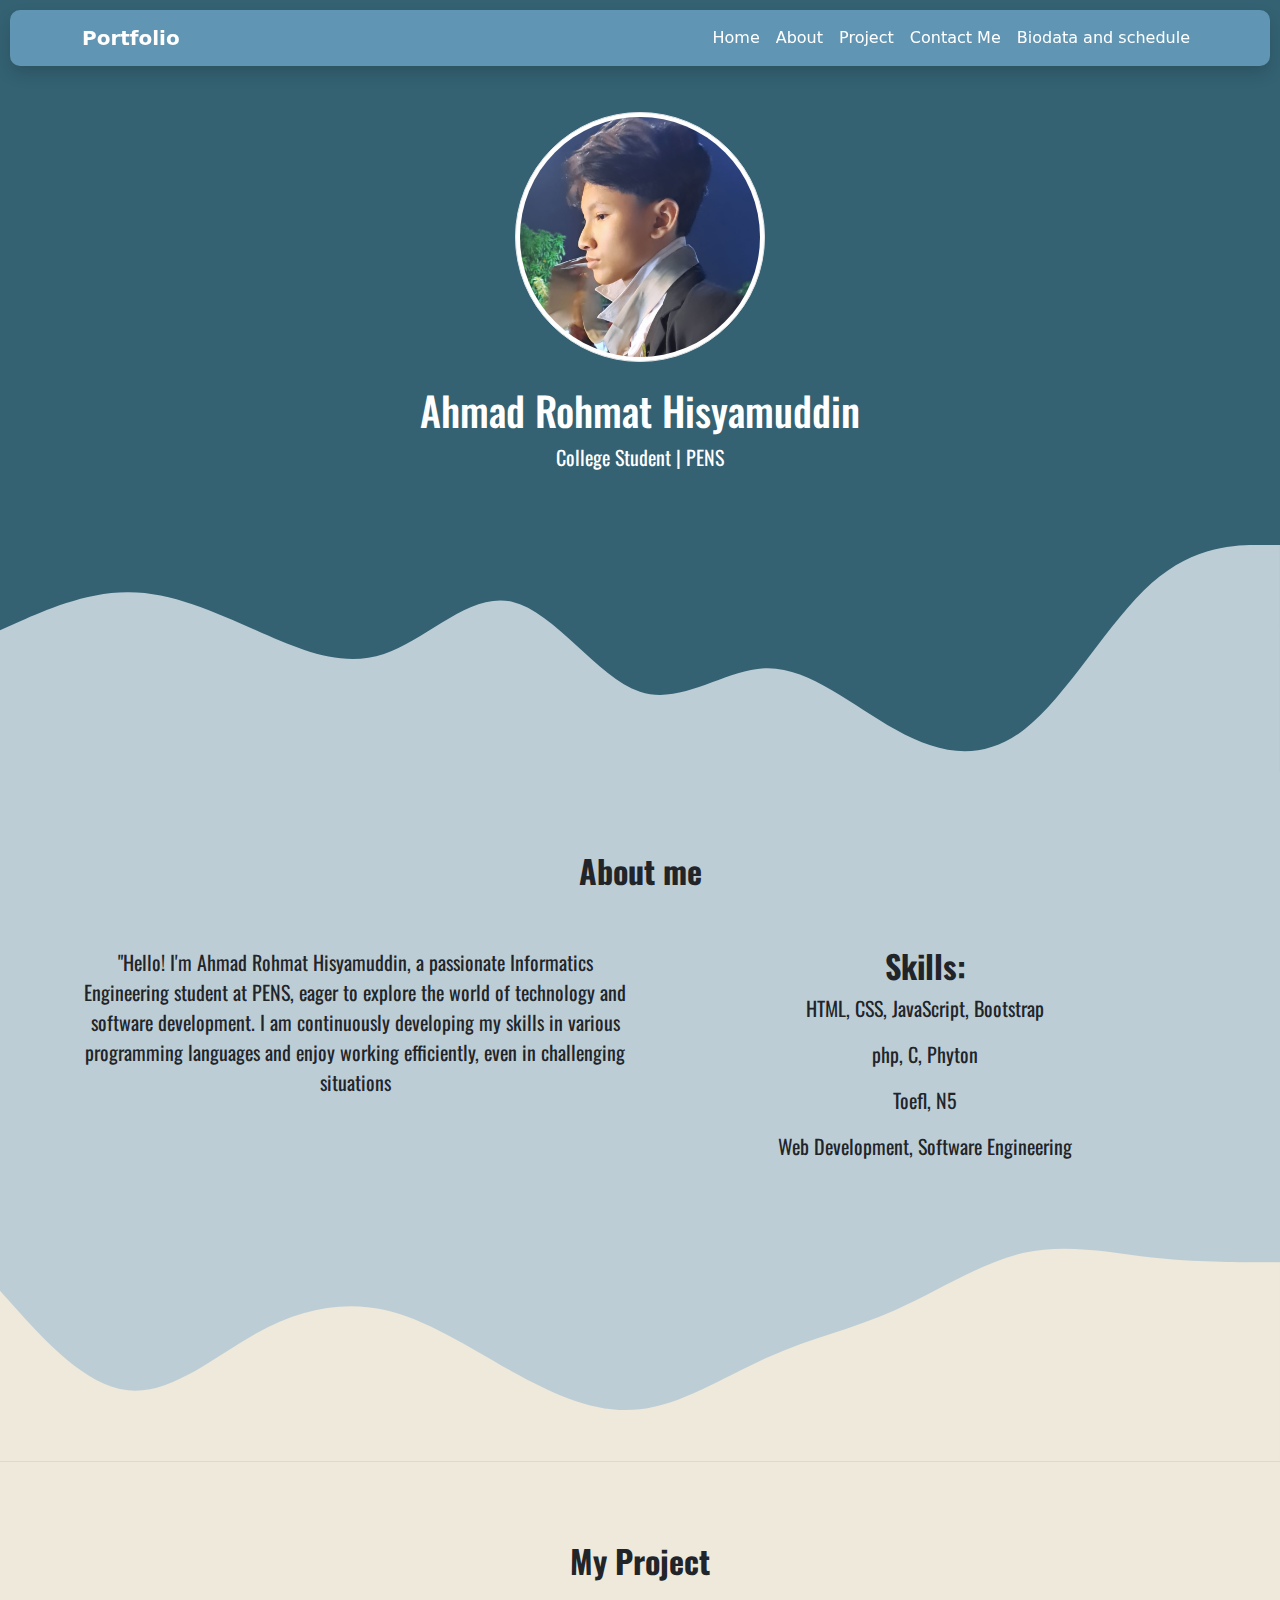
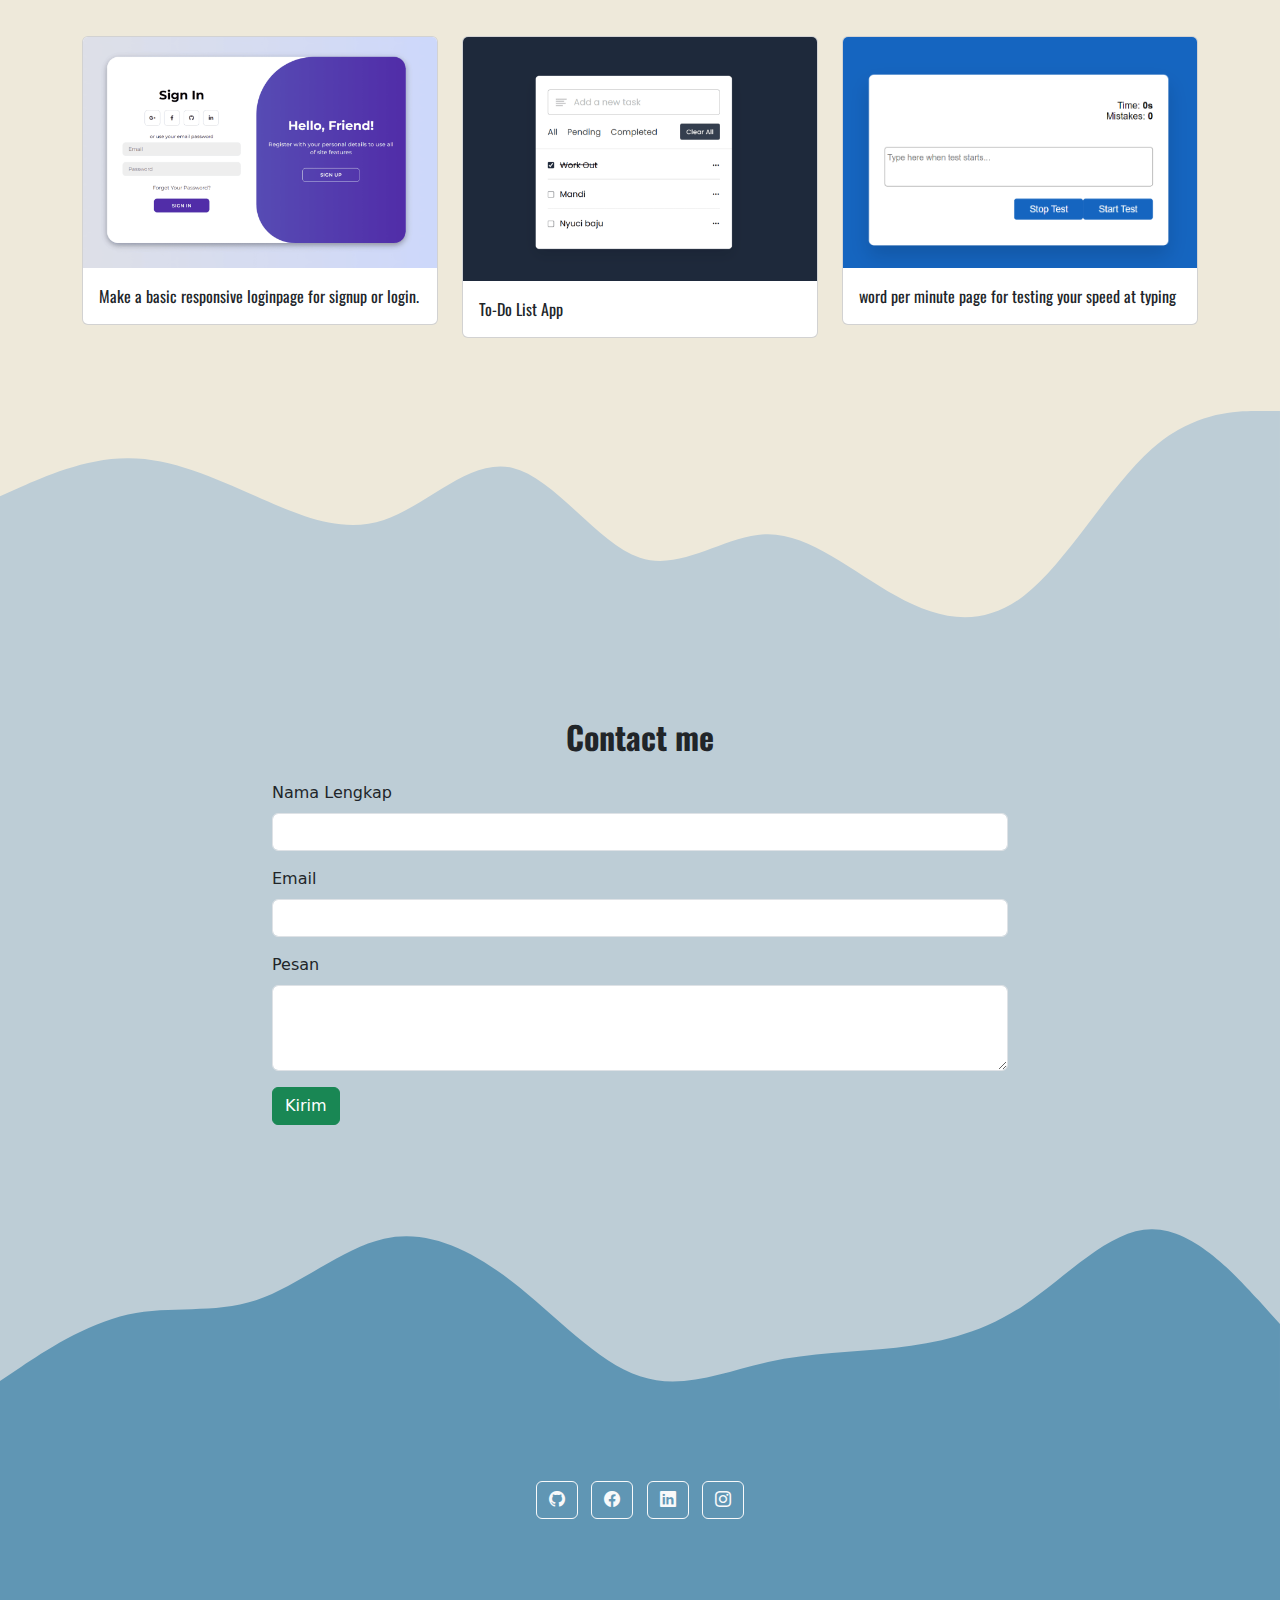
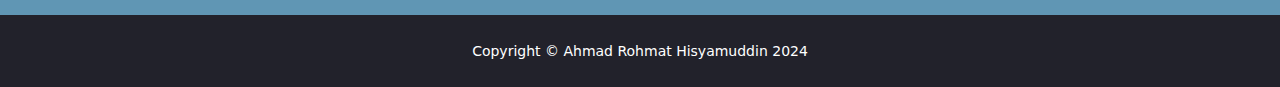
<file: index.html>
<!DOCTYPE html>
<html lang="en">
  <head>
    <meta charset="utf-8" />
    <meta name="viewport" content="width=device-width, initial-scale=1" />
    <title>My Portofolio | Ahmad Rohmat Hisyamuddin</title>
    <link href="https://cdn.jsdelivr.net/npm/bootstrap@5.3.3/dist/css/bootstrap.min.css" rel="stylesheet" integrity="sha384-QWTKZyjpPEjISv5WaRU9OFeRpok6YctnYmDr5pNlyT2bRjXh0JMhjY6hW+ALEwIH" crossorigin="anonymous" />
    <link rel="stylesheet" href="styles.css" />
    <link rel="stylesheet" href="https://cdn.jsdelivr.net/npm/bootstrap-icons@1.11.3/font/bootstrap-icons.min.css" />
    <link rel="preconnect" href="https://fonts.googleapis.com" />
    <link rel="preconnect" href="https://fonts.gstatic.com" crossorigin />
    <link href="https://fonts.googleapis.com/css2?family=Oswald:wght@200..700&display=swap" rel="stylesheet" />
  </head>
  <body id="home">
    <!-- Navbar -->
    <nav class="navbar navbar-expand-lg shadow fixed-top" style="background-color: #6096b4">
      <div class="container">
        <a class="navbar-brand text-white" href="#"><strong>Portfolio</strong></a>
        <button class="navbar-toggler" type="button" data-bs-toggle="collapse" data-bs-target="#navbarNav" aria-controls="navbarNav" aria-expanded="false" aria-label="Toggle navigation">
          <span class="navbar-toggler-icon"></span>
        </button>
        <div class="collapse navbar-collapse" id="navbarNav">
          <ul class="navbar-nav ms-auto">
            <li class="nav-item">
              <a class="nav-link active text-white" aria-current="page" href="#">Home</a>
            </li>
            <li class="nav-item">
              <a class="nav-link text-white" href="#about">About</a>
            </li>
            <li class="nav-item">
              <a class="nav-link text-white" href="#project">Project</a>
            </li>
            <li class="nav-item">
              <a class="nav-link text-white" href="#contact">Contact Me</a>
            </li>
            <li class="nav-item">
              <a class="nav-link text-white" href="biodata.html">Biodata and schedule</a>
            </li>
          </ul>
        </div>
      </div>
    </nav>
    <!-- Akhir Navbar -->

    <!-- Jumbotron -->

    <section class="jumbotron text-center">
      <img src="img/kece2.jpg" alt="Hisyam" width="250" class="rounded-circle img-thumbnail" />
      <h1 class="display text-white mt-4">Ahmad Rohmat Hisyamuddin</h1>
      <p class="lead text-white"><strong>College Student | PENS</strong></p>
      <p></p>
      <svg xmlns="http://www.w3.org/2000/svg" viewBox="0 0 1440 320">
        <path
          fill="#BDCDD6"
          fill-opacity="1"
          d="M0,160L24,149.3C48,139,96,117,144,117.3C192,117,240,139,288,160C336,181,384,203,432,186.7C480,171,528,117,576,128C624,139,672,213,720,229.3C768,245,816,203,864,202.7C912,203,960,245,1008,272C1056,299,1104,309,1152,272C1200,235,1248,149,1296,106.7C1344,64,1392,64,1416,64L1440,64L1440,320L1416,320C1392,320,1344,320,1296,320C1248,320,1200,320,1152,320C1104,320,1056,320,1008,320C960,320,912,320,864,320C816,320,768,320,720,320C672,320,624,320,576,320C528,320,480,320,432,320C384,320,336,320,288,320C240,320,192,320,144,320C96,320,48,320,24,320L0,320Z"
        ></path>
      </svg>
    </section>
    <!-- Akhir Jumbotron -->

    <!-- Awal about -->
    <section id="about" style="background-color: #bdcdd6">
      <div class="container">
        <div class="row text-center mb-5">
          <div class="col">
            <h2>About me</h2>
          </div>
        </div>
        <div class="row justify-content-around fs-5 text-center">
          <div class="col-md-6">
            <p>
              "Hello! I'm Ahmad Rohmat Hisyamuddin, a passionate Informatics Engineering student at PENS, eager to explore the world of technology and software development. I am continuously developing my skills in various programming
              languages and enjoy working efficiently, even in challenging situations
            </p>
          </div>
          <div class="col-md-6">
            <h2>
              <strong>Skills:</strong>
            </h2>
            <ul class="list-unstyled">
              <li><p>HTML, CSS, JavaScript, Bootstrap</p></li>
              <li><p>php, C, Phyton</p></li>
              <li><p>Toefl, N5</p></li>
              <li><p>Web Development, Software Engineering</p></li>
            </ul>
          </div>
        </div>
      </div>
      <svg xmlns="http://www.w3.org/2000/svg" viewBox="0 0 1440 320">
        <path
          fill="#EEE9DA"
          fill-opacity="1"
          d="M0,128L24,154.7C48,181,96,235,144,240C192,245,240,203,288,176C336,149,384,139,432,149.3C480,160,528,192,576,218.7C624,245,672,267,720,261.3C768,256,816,224,864,202.7C912,181,960,171,1008,149.3C1056,128,1104,96,1152,85.3C1200,75,1248,85,1296,90.7C1344,96,1392,96,1416,96L1440,96L1440,320L1416,320C1392,320,1344,320,1296,320C1248,320,1200,320,1152,320C1104,320,1056,320,1008,320C960,320,912,320,864,320C816,320,768,320,720,320C672,320,624,320,576,320C528,320,480,320,432,320C384,320,336,320,288,320C240,320,192,320,144,320C96,320,48,320,24,320L0,320Z"
        ></path>
      </svg>
    </section>
    <!-- Akhir about -->

    <!-- Project  -->
    <section id="project" style="background-color: #eee9da">
      <div class="container">
        <div class="row text-center mb-5">
          <div class="col">
            <h2>My Project</h2>
          </div>
        </div>
        <div class="row justify-content-center">
          <div class="col-md-4 mb-3">
            <div class="card">
              <img src="img2/loginpage.png" class="card-img-top img-fluid" alt="project1" loading="lazy" />
              <div class="card-body">
                <p class="card-text">Make a basic responsive loginpage for signup or login.</p>
              </div>
            </div>
          </div>
          <div class="col-md-4 mb-3">
            <div class="card">
              <img src="img2/todolistapp.png" class="card-img-top img-fluid" alt="project2" loading="lazy" />
              <div class="card-body">
                <p class="card-text">To-Do List App</p>
              </div>
            </div>
          </div>
          <div class="col-md-4 mb-3">
            <div class="card">
              <img src="img2/wpmapp.png" class="card-img-top img-fluid" alt="project3" loading="lazy" />
              <div class="card-body">
                <p class="card-text">word per minute page for testing your speed at typing</p>
              </div>
            </div>
          </div>
        </div>
      </div>
      <svg xmlns="http://www.w3.org/2000/svg" viewBox="0 0 1440 320">
        <path
          fill="#BDCDD6"
          fill-opacity="1"
          d="M0,160L24,149.3C48,139,96,117,144,117.3C192,117,240,139,288,160C336,181,384,203,432,186.7C480,171,528,117,576,128C624,139,672,213,720,229.3C768,245,816,203,864,202.7C912,203,960,245,1008,272C1056,299,1104,309,1152,272C1200,235,1248,149,1296,106.7C1344,64,1392,64,1416,64L1440,64L1440,320L1416,320C1392,320,1344,320,1296,320C1248,320,1200,320,1152,320C1104,320,1056,320,1008,320C960,320,912,320,864,320C816,320,768,320,720,320C672,320,624,320,576,320C528,320,480,320,432,320C384,320,336,320,288,320C240,320,192,320,144,320C96,320,48,320,24,320L0,320Z"
        ></path>
      </svg>
    </section>

    <!-- AKHIRPROJECT -->

    <!-- Contact me -->
    <section id="contact" style="background-color: #bdcdd6">
      <div class="container">
        <div class="row text-center mb-3">
          <div class="col">
            <h2>Contact me</h2>
          </div>
        </div>
        <div class="div">
          <div class="row justify-content-center">
            <div class="col-md-8">
              <form>
                <div class="mb-3">
                  <label for="name" class="form-label">Nama Lengkap</label>
                  <input type="text" class="form-control" id="name" aria-describedby="name" />
                </div>
                <div class="mb-3">
                  <label for="email" class="form-label">Email</label>
                  <input type="email" class="form-control" id="email" aria-describedby="email" />
                </div>
                <div class="mb-3">
                  <label for="pesan" class="form-label">Pesan</label>
                  <textarea class="form-control" id="pesan" rows="3"></textarea>
                </div>
                <button type="submit" class="btn btn-success">Kirim</button>
              </form>
            </div>
          </div>
        </div>
      </div>
      <svg xmlns="http://www.w3.org/2000/svg" viewBox="0 0 1440 320">
        <path
          fill="#6096b4"
          fill-opacity="1"
          d="M0,288L24,272C48,256,96,224,144,213.3C192,203,240,213,288,197.3C336,181,384,139,432,128C480,117,528,139,576,176C624,213,672,267,720,282.7C768,299,816,277,864,266.7C912,256,960,256,1008,250.7C1056,245,1104,235,1152,202.7C1200,171,1248,117,1296,117.3C1344,117,1392,171,1416,197.3L1440,224L1440,320L1416,320C1392,320,1344,320,1296,320C1248,320,1200,320,1152,320C1104,320,1056,320,1008,320C960,320,912,320,864,320C816,320,768,320,720,320C672,320,624,320,576,320C528,320,480,320,432,320C384,320,336,320,288,320C240,320,192,320,144,320C96,320,48,320,24,320L0,320Z"
        ></path>
      </svg>
    </section>

    <!-- Contact me akhir -->

    <!-- FOOTER -->
    <footer style="background-color: #6096b4" class="text-center text-white p-5">
      <div class="col mb-5">
        <h4 class="text-uppercase mb-4"></h4>
        <a class="btn btn-outline-light btn-social mx-1" href="#!"><i class="bi bi-github"></i></a>
        <a class="btn btn-outline-light btn-social mx-1" href="#!"><i class="bi bi-facebook"></i></a>
        <a class="btn btn-outline-light btn-social mx-1" href="#!"><i class="bi bi-linkedin"></i></a>
        <a class="btn btn-outline-light btn-social mx-1" href="https://www.instagram.com/_arhisyam/"><i class="bi bi-instagram"></i></a>
      </div>
    </footer>
    <div class="copyright py-4 text-center text-white" style="background-color: rgb(34, 34, 43)">
      <div class="container"><small>Copyright &copy; Ahmad Rohmat Hisyamuddin 2024</small></div>
    </div>
    <!-- FOOTER -->
    <script src="https://cdn.jsdelivr.net/npm/bootstrap@5.3.3/dist/js/bootstrap.bundle.min.js" integrity="sha384-YvpcrYf0tY3lHB60NNkmXc5s9fDVZLESaAA55NDzOxhy9GkcIdslK1eN7N6jIeHz" crossorigin="anonymous"></script>
  </body>
</html>
</file>
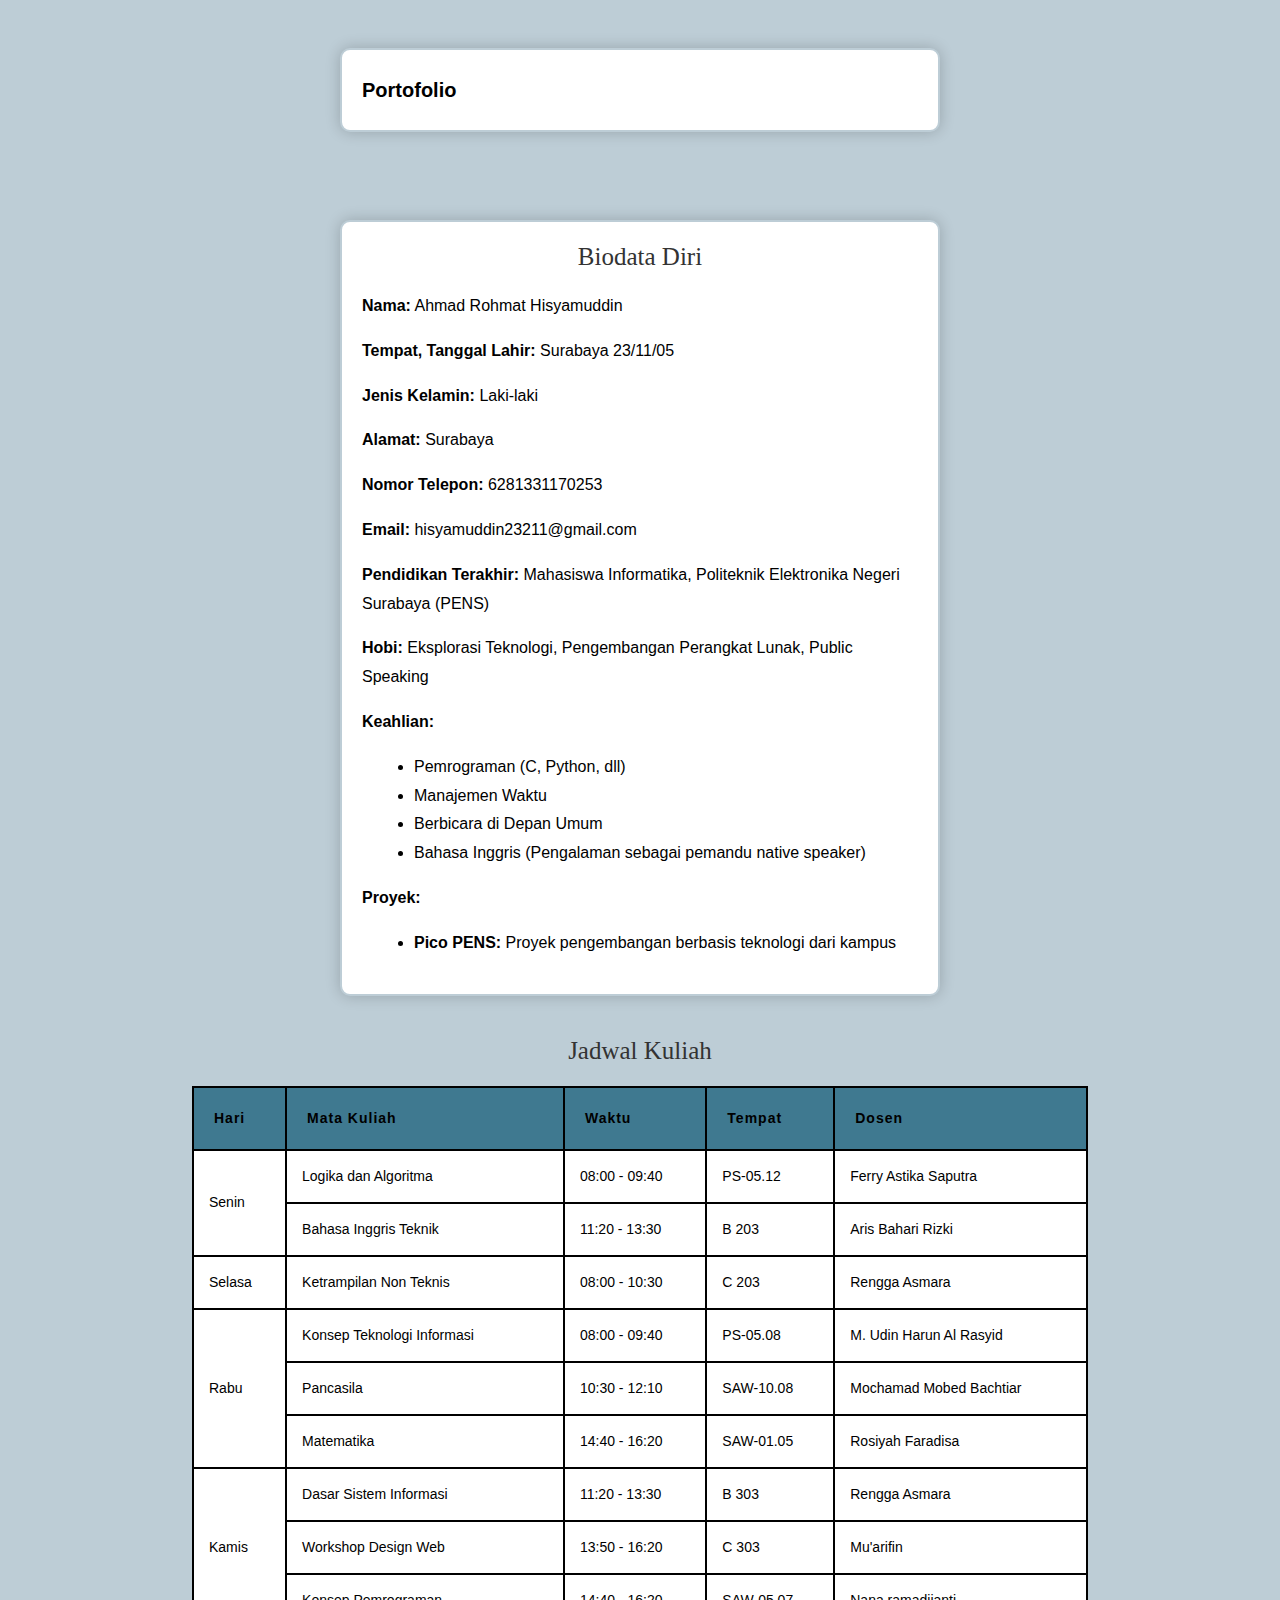
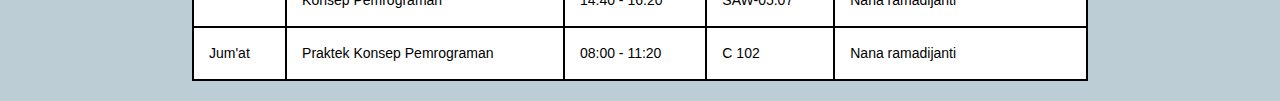
<file: biodata.html>
<!DOCTYPE html>
<html lang="id">
  <head>
    <meta charset="UTF-8" />
    <meta name="viewport" content="width=device-width, initial-scale=1.0" />
    <link href="https://cdn.jsdelivr.net/npm/bootstrap@5.3.3/dist/css/bootstrap.min.css" rel="stylesheet" integrity="sha384-QWTKZyjpPEjISv5WaRU9OFeRpok6YctnYmDr5pNlyT2bRjXh0JMhjY6hW+ALEwIH" crossorigin="anonymous" />

    <title>Biodata Ahmad Rohmat Hisyamuddin</title>
    <style>
      body {
        font-family: Arial, sans-serif;
        margin: 0;
        padding: 0;
        background-color: #bdcdd6;
      }
      .container {
        background-color: white;
        color: rgb(0, 0, 0);
        padding: 20px;
        border-radius: 10px;
        box-shadow: 0 0 15px rgba(0, 0, 0, 0.2);
        max-width: 600px;
        margin: 40px auto;
        border: 2px solid #bdcdd6;
      }

      p,
      li {
        line-height: 1.8;
      }
      ul {
        margin-left: 20px;
      }
      .container strong {
        color: rgb(0, 0, 0);
      }
      table {
        width: 70%;
        margin: 20px auto;
        font-family: Arial, Helvetica, sans-serif;
        font-size: 14px;
        border-collapse: collapse;
        border-radius: 15px;
        overflow: scroll;
      }

      table,
      th,
      td {
        background-color: rgb(255, 255, 255);
        color: rgb(0, 0, 0);
        border: 2px solid;
      }

      th {
        background-color: rgb(63, 121, 144);
        color: black;
        padding: 20px;
        font-family: Verdana, Tahoma, sans-serif;
        font-weight: bold;
        letter-spacing: 1px;
      }

      td {
        padding: 15px;
      }

      tr:hover {
        background-color: #646766;
        cursor: pointer;
        transition: background-color 0.4s;
      }

      h1 {
        text-align: center;
        font-size: 25px;
        color: #333;
        font-family: 'Georgia', serif;
        margin-bottom: 20px;
      }

      head {
        background-color: rgb(47, 103, 83);
        background: fixed;
      }

      .navbar a:hover {
        background-color: #b0dcec;
        border-radius: 8px;
        transition: 0.3s ease-in-out;
        transition-delay: 0.1s;
        padding: 6px;
        margin-left: 5px;
      }
      
    </style>
  </head>
  <body>
    <!-- Navbar -->
    <nav class="navbar navbar-expand-lg">
      <div class="container">
        <a class="navbar-brand text-white" href="index.html"><strong>Portofolio</strong></a>
      </div>
    </nav>
    <!-- Akhir Navbar -->
    <div class="container">
      <h1>Biodata Diri</h1>
      <p><strong>Nama:</strong> Ahmad Rohmat Hisyamuddin</p>
      <p><strong>Tempat, Tanggal Lahir:</strong> Surabaya 23/11/05</p>
      <p><strong>Jenis Kelamin:</strong> Laki-laki</p>
      <p><strong>Alamat:</strong> Surabaya</p>
      <p><strong>Nomor Telepon:</strong> 6281331170253</p>
      <p><strong>Email:</strong> hisyamuddin23211@gmail.com</p>
      <p><strong>Pendidikan Terakhir:</strong> Mahasiswa Informatika, Politeknik Elektronika Negeri Surabaya (PENS)</p>
      <p><strong>Hobi:</strong> Eksplorasi Teknologi, Pengembangan Perangkat Lunak, Public Speaking</p>
      <p><strong>Keahlian:</strong></p>
      <ul>
        <li>Pemrograman (C, Python, dll)</li>
        <li>Manajemen Waktu</li>
        <li>Berbicara di Depan Umum</li>
        <li>Bahasa Inggris (Pengalaman sebagai pemandu native speaker)</li>
      </ul>
      <p><strong>Proyek:</strong></p>
      <ul>
        <li><strong>Pico PENS:</strong> Proyek pengembangan berbasis teknologi dari kampus</li>
      </ul>
    </div>
    <div>
      <h1 align="center">Jadwal Kuliah</h1>
    <table border="2" cellpadding="15">
        <tr>
            <th>Hari</th>
            <th>Mata Kuliah</th>
            <th>Waktu</th>
            <th>Tempat</th>
            <th>Dosen</th>
        </tr>
        <tr>
            <td rowspan="2">Senin</td>
            <td>Logika dan Algoritma</td>
            <td>08:00 - 09:40</td>
            <td>PS-05.12</td>
            <td>Ferry Astika Saputra</td>
        </tr>
        <tr>
            <td>Bahasa Inggris Teknik</td>
            <td>11:20 - 13:30</td>
            <td>B 203</td>
            <td>Aris Bahari Rizki</td>
        </tr>
        <tr>
            <td>Selasa</td>
            <td>Ketrampilan Non Teknis</td>
            <td>08:00 - 10:30</td>
            <td>C 203</td>
            <td>Rengga Asmara</td>
        </tr>
        <tr>
            <td rowspan="3">Rabu</td>
            <td>Konsep Teknologi Informasi</td>
            <td>08:00 - 09:40</td>
            <td>PS-05.08</td>
            <td>M. Udin Harun Al Rasyid</td>
        </tr>
        <tr>
            <td>Pancasila</td>
            <td>10:30 - 12:10</td>
            <td>SAW-10.08</td>
            <td>Mochamad Mobed Bachtiar</td>
        </tr>
        <tr>
            <td>Matematika</td>
            <td>14:40 - 16:20</td>
            <td>SAW-01.05</td>
            <td>Rosiyah Faradisa</td>
        </tr>
        <tr>
            <td rowspan="3">Kamis</td>
            <td>Dasar Sistem Informasi</td>
            <td>11:20 - 13:30</td>
            <td>B 303</td>
            <td>Rengga Asmara</td>
        </tr>
        <tr>
            <td>Workshop Design Web</td>
            <td>13:50 - 16:20</td>
            <td>C 303</td>
            <td>Mu'arifin</td>
        </tr> 
        <tr>
            <td>Konsep Pemrograman</td>
            <td>14:40 - 16:20</td>
            <td>SAW-05.07</td>
            <td>Nana ramadijanti</td>
        </tr>
        <tr>
            <td>Jum'at</td>
            <td>Praktek Konsep Pemrograman</td>
            <td>08:00 - 11:20</td>
            <td>C 102</td>
            <td>Nana ramadijanti</td>
        </tr>

    
    </table>
    </div>
    <script src="https://cdn.jsdelivr.net/npm/bootstrap@5.3.3/dist/js/bootstrap.bundle.min.js" integrity="sha384-YvpcrYf0tY3lHB60NNkmXc5s9fDVZLESaAA55NDzOxhy9GkcIdslK1eN7N6jIeHz" crossorigin="anonymous"></script>
  </body>
</html>
</file>
<file: styles.css>
.jumbotron {
  padding-top: 7rem;
  background-color: #346273;
}

body {
  min-height: 3000px;
}

section {
  padding-top: 5rem;
}

.navbar {
  margin: 10px;
  border-radius: 10px;
}

.navbar a:hover {
  background-color: #346273;
  border-radius: 8px;
  transition: 0.3s ease-in-out;
  transition-delay: 0.1s;
  padding: 6px;
  margin-left: 5px;
}

.container h2 {
  font-family: 'Oswald', sans-serif;
  font-optical-sizing: auto;
  font-weight: 1000;
  font-style: normal;
}

.jumbotron h1,
p {
  font-family: 'Oswald', sans-serif;
  font-optical-sizing: auto;
  font-style: normal;
}

button.btn-primary:hover {
  background-color: #507d94;
  border-color: #507d94;
}
</file>
